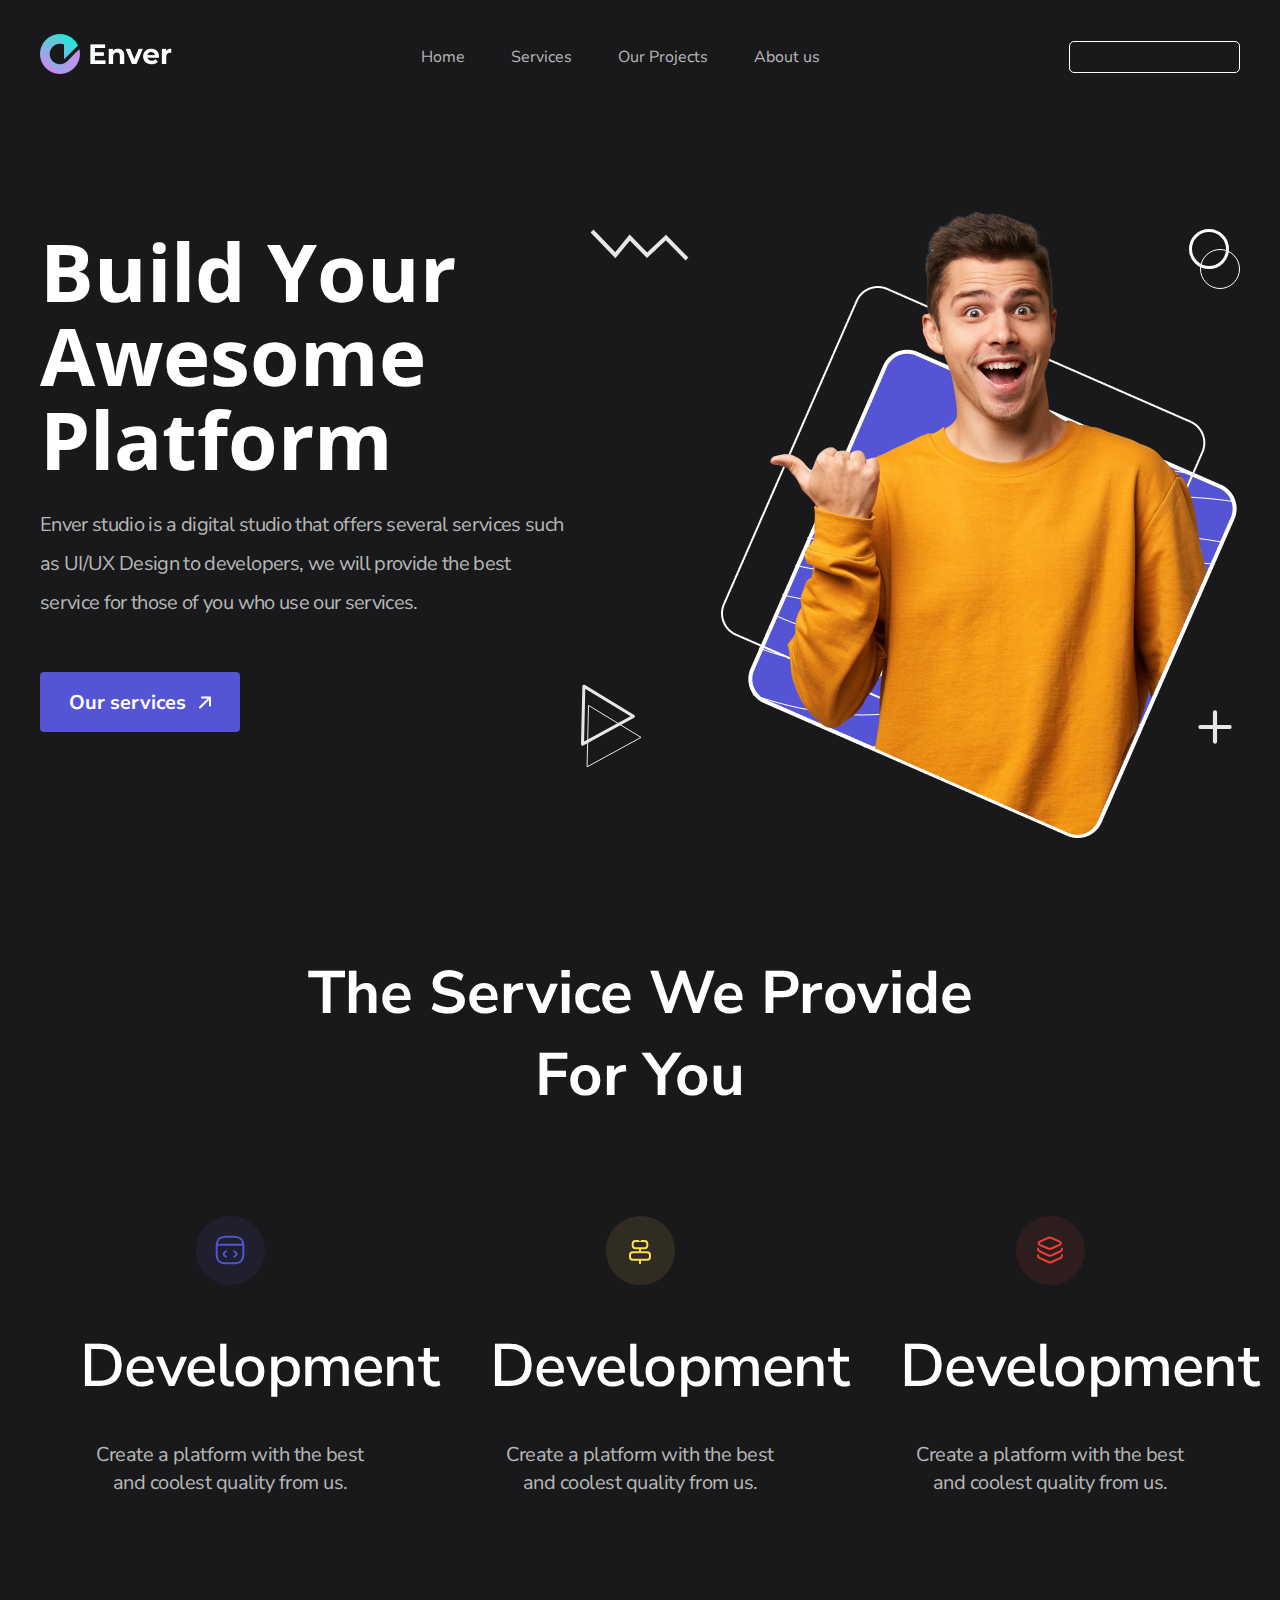
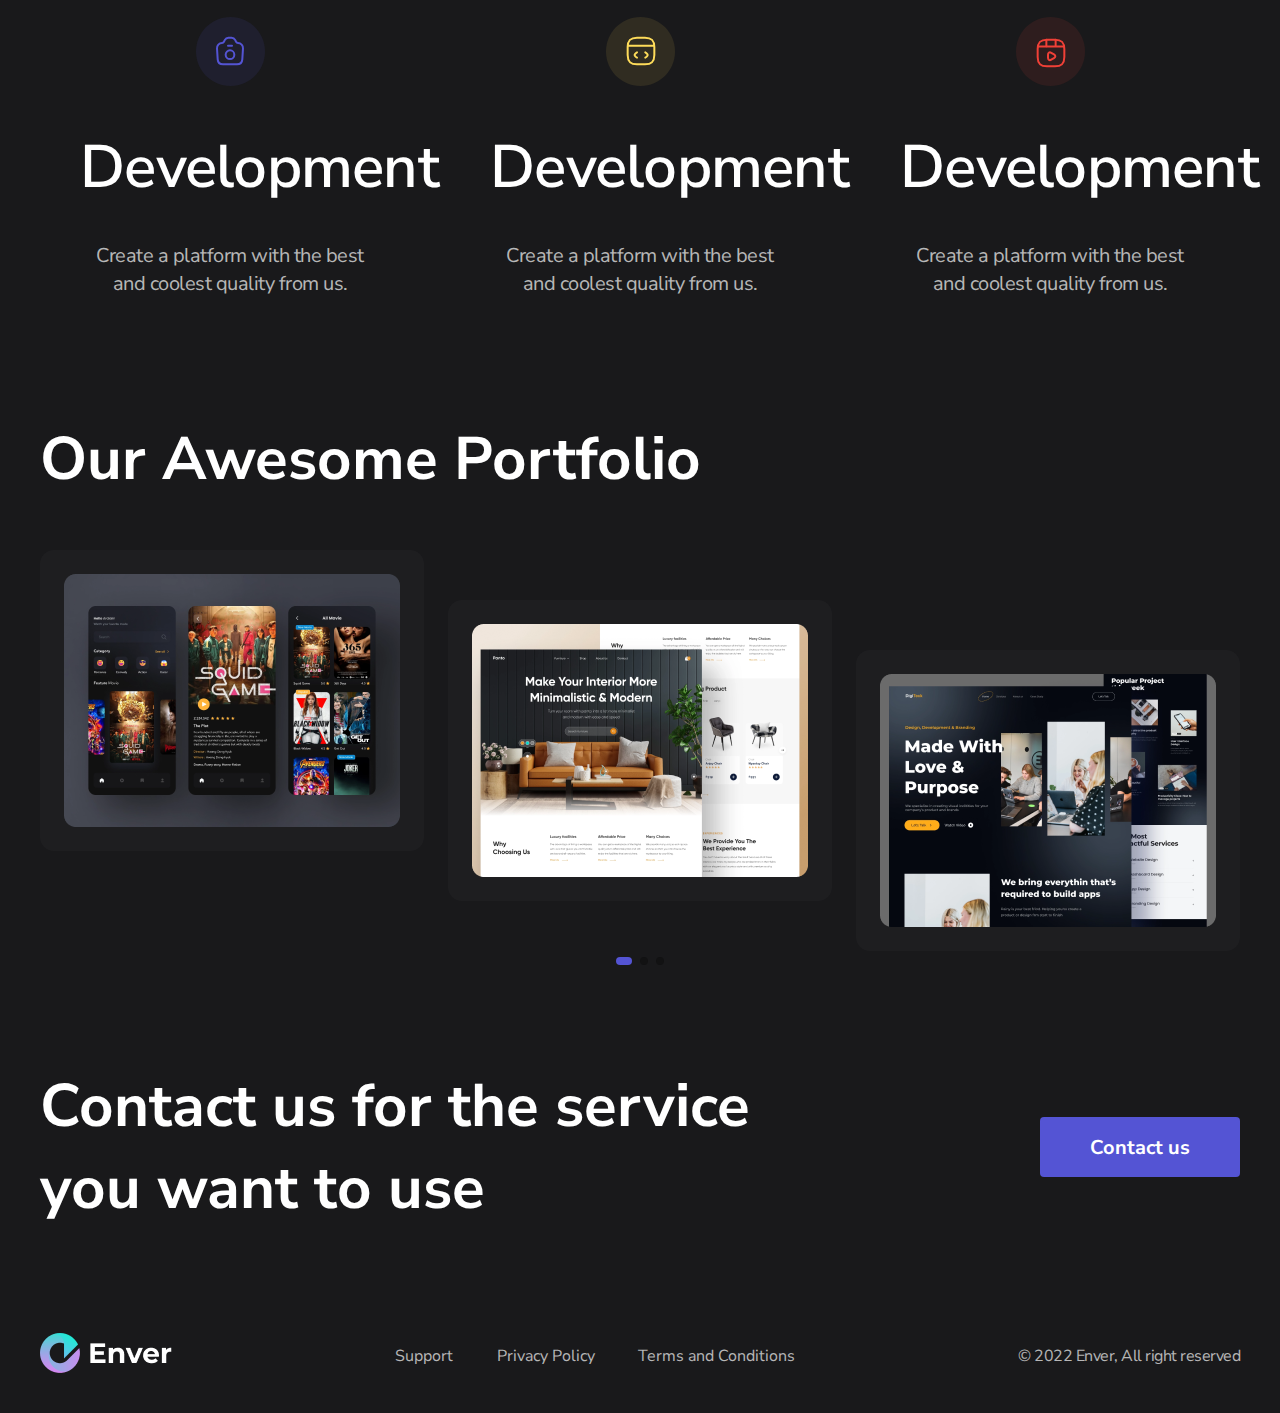
<file: images/index.html>
<!DOCTYPE html>
<html lang="en">
  <head>
    <meta charset="UTF-8" />
    <meta http-equiv="X-UA-Compatible" content="IE=edge" />
    <meta name="viewport" content="width=device-width, initial-scale=1.0" />
    <link rel="stylesheet" href="./css/variables.css" />
    <link rel="stylesheet" href="./css/style.css" />
    <title>Enver</title>
  </head>
  <body>
    <header>
      <div class="container">
        <nav class="navbar">
          <div class="logo">
            <img src="./logo.png" alt="logo" />
          </div>
          <ul class="navigation">
            <li class="navigation__item">
              <a href="#">Home</a>
            </li>
            <li class="navigation__item">
              <a href="#">Services</a>
            </li>
            <li class="navigation__item">
              <a href="#">Our Projects</a>
            </li>
            <li class="navigation__item">
              <a href="#">About us</a>
            </li>
          </ul>
          <div class="search">
            <input type="text" />
          </div>
          <div class="burger-menu">
            <img src="./burger-menu.svg" alt="Burger-menu">
          </div>
        </nav>
      </div>
    </header>
    <section class="hero">
      <div class="container">
        <div class="wrapper">
          <div class="wrapper__left">
            <h1>Build Your Awesome Platform</h1>
            <p>
              Enver studio is a digital studio that offers several services such
              as UI/UX Design to developers, we will provide the best service
              for those of you who use our services.
            </p>
            <button class="action-btn">
              Our services <img src="./arrow.svg" alt="Arrow icon" />
            </button>
          </div>
          <div class="wrapper__right">
            <img src="./header-image.png" alt="Header img" />
            <img
              class="right__icons"
              id="vector-1"
              src="./vector-1.svg"
              alt=""
            />
            <img
              class="right__icons"
              id="vector-2"
              src="./vector-2.svg"
              alt=""
            />
            <img
              class="right__icons"
              id="vector-3"
              src="./vector-3.svg"
              alt=""
            />
            <img
              class="right__icons"
              id="vector-4"
              src="./vector-4.svg"
              alt=""
            />
          </div>
        </div>
      </div>
    </section>
    <section class="services">
      <div class="container">
        <h2 class="section-title">The Service We Provide For You</h2>
        <div class="services-list">
          <div class="services-list__item">
            <img src="./development.svg" alt="" />
            <p class="item__title">Development</p>
            <p class="item__description">
              Create a platform with the best and coolest quality from us.
            </p>
          </div>
          <div class="services-list__item">
            <img src="./motion.svg" alt="" />
            <p class="item__title">Development</p>
            <p class="item__description">
              Create a platform with the best and coolest quality from us.
            </p>
          </div>
          <div class="services-list__item">
            <img src="./design.svg" alt="" />
            <p class="item__title">Development</p>
            <p class="item__description">
              Create a platform with the best and coolest quality from us.
            </p>
          </div>
          <div class="services-list__item">
            <img src="./photo.svg" alt="" />
            <p class="item__title">Development</p>
            <p class="item__description">
              Create a platform with the best and coolest quality from us.
            </p>
          </div>
          <div class="services-list__item">
            <img src="./graphic.svg" alt="" />
            <p class="item__title">Development</p>
            <p class="item__description">
              Create a platform with the best and coolest quality from us.
            </p>
          </div>
          <div class="services-list__item">
            <img src="./video.svg" alt="" />
            <p class="item__title">Development</p>
            <p class="item__description">
              Create a platform with the best and coolest quality from us.
            </p>
          </div>
        </div>
      </div>
    </section>

    <section class="portfolio">
      <div class="container">
        <h2 class="section-title">Our Awesome Portfolio</h2>
        <div class="portfolio-list">
          <div class="portfolio-list__item-first">
            <img src="./portfolio-first.png" alt="" />
          </div>
          <div class="portfolio-list__item-second">
            <img src="./portfolio-second.png" alt="" />
          </div>
          <div class="portfolio-list__item-third">
            <img src="./portfolio-third.png" alt="" />
          </div>
        </div>
        <div class="dots">
          <div class="dots__item_active"></div>
          <div class="dots__item"></div>
          <div class="dots__item"></div>
        </div>
        <div class="arrows">
        <div class="arrow">
          <img src="./arrow-left.svg" alt="">
        </div>
        <div class=" arrow arrow_active">
          <img src="./arrow-right.svg" alt="">
        </div>
      </div>
    </section>
    <section class="contact-us">
      <div class="container">
        <div class="wrapper">
          <h2 class="section-title">
            Contact us for the service you want to use
          </h2>
          <button class="action-btn">Contact us</button>
        </div>
      </div>
    </section>
    <footer>
      <div class="container">
        <div class="navbar">
          <div class="logo">
            <img src="./logo.png" alt="loggo" />
          </div>
          <ul class="navigation">
            <li class="navigation__item"><a href="#">Support</a></li>
            <li class="navigation__item"><a href="#">Privacy Policy</a></li>
            <li class="navigation__item">
              <a href="#">Terms and Conditions</a>
            </li>
          </ul>
          <span class="site-data">© 2022 Enver, All right reserved </span>
        </div>
      </div>
    </footer>
  </body>
</html>
</file>
<file: images/css/variables.css>
:root {
  --main-family: "Nunito Sans", sans-serif;
  --headers-family: "Open Sans", sans-serif;

  /* Font Size */
  --main-size: 20px;
  --nav-size: 16px;
  --section-title-size: 60px;
  --service-title-size: 28px;

  /* colors */
  --main-color: #ffffff;
  --secondary-color: #ffffffb2;
  --primary-color: #5454d4;

  --container-width: 1200px;
}

@media all and (max-width: 500px) {
  :root {
    --main-size: 16px;
    --section-title-size: 36px;
    --service-title-size: 24px;
  }
}
</file>
<file: images/css/style.css>
@import url("https://fonts.googleapis.com/css2?family=Nunito+Sans:wght@400;600;700&family=Open+Sans:wght@700&display=swap");

body {
  background-color: #19191b;
  color: var(--main-color);
  font-family: var(--main-family);
}

.container {
  max-width: var(--container-width);
  margin: 0 auto;
}

.navbar {
  display: flex;
  justify-content: space-between;
  align-items: center;
  margin-top: 30px;
}

.navigation {
  display: flex;
  justify-content: space-between;
  list-style-type: none;
  padding: 0;
  width: 400px;
}

.navigation__item a {
  color: var(--secondary-color);
  font-size: var(--nav-size);
  text-decoration: none;
}
.navigation__item a:hover {
  color: var(--primary-color);
}

.search input {
  background-color: transparent;
  border-radius: 5px;
  border: 1px solid var(--main-color);
  width: 165px;
  height: 28px;
  color: var(--main-color);
}
.burger-menu {
  display: none;
}

.hero .wrapper {
  margin-top: 145px;
  display: flex;
}
.wrapper__left {
  max-width: 530px;
}
h1 {
  font-size: 80px;
  font-family: var(--headers-family);
  margin: 0;
  line-height: 84px;
}
.wrapper__left p {
  font-size: var(--main-size);
  color: var(--secondary-color);
  line-height: 39px;
  letter-spacing: -0.66px;
  margin-top: 24px;
}
.action-btn {
  background-color: var(--primary-color);
  color: var(--main-color);
  font-family: var(--main-family);
  font-size: var(--main-size);
  font-weight: 700;
  border: none;
  border-radius: 4px;
  cursor: pointer;
  width: 200px;
  height: 60px;
}
.wrapper__left .action-btn {
  margin-top: 30px;
}

.wrapper__left .action-btn img {
  margin-left: 8px;
}

.wrapper__right {
  position: relative;
  width: 100%;
}
.wrapper__right img:first-child {
  position: absolute;
  top: -100px;
  right: -80px;
}
.right__icons {
  position: absolute;
}
#vector-1 {
  left: 20px;
  top: 0;
}
#vector-2 {
  right: 0;
  top: 0;
}
#vector-3 {
  bottom: -55px;
  left: -20px;
}
#vector-4 {
  bottom: -20px;
  right: 0;
}
h1:hover {
  color: greenyellow;
}
.wrapper__left p:hover {
  color: palevioletred;
}

.services {
  margin-top: 220px;
}
.section-title {
  font-size: var(--section-title-size);
  margin: 0;
}
.services .section-title {
  max-width: 700px;
  text-align: center;
  margin: 0 auto;
}
.services-list {
  display: flex;
  justify-content: space-between;
  flex-wrap: wrap;
  row-gap: 100px;
  margin-top: 100px;
}
.services-list__item {
  max-width: 300px;
  text-align: center;
  margin: 0 40px;
}

.item__title {
  font-size: var(--section-title-size);
  font-weight: 600;
  line-height: 30px;
  letter-spacing: -0.75px;
}

.item__description {
  font-size: var(--main-size);
  color: var(--secondary-color);
  line-height: 28px;
  letter-spacing: -0.5px;
}

.portfolio {
  margin-top: 100px;
}
.portfolio-list {
  display: flex;
  column-gap: 24px;
  margin-top: 50px;
}

.portfolio-list__item-second {
  margin-top: 50px;
}
.portfolio-list__item-third {
  margin-top: 100px;
}

.dots {
  display: flex;
  justify-content: center;
  column-gap: 8px;
}

.dots__item {
  width: 8px;
  height: 8px;
  background-color: #121213;
  border-radius: 50%;
  cursor: pointer;
}

.dots__item_active {
  width: 16px;
  height: 8px;
  background-color: var(--primary-color);
  border-radius: 10px;
  cursor: pointer;
}

.arrows {
  display: none;
  justify-content: center;
  column-gap: 12px;
}

.arrow {
  width: 38px;
  height: 38px;
  border-radius: 50%;
  display: flex;
  justify-content: center;
  align-items: center;
  background-color: #ffffff33;
}

.arrow_active {
  background-color: var(--primary-color);
}

.contact-us {
  margin-top: 100px;
}
.contact-us .section-title {
  max-width: 800px;
}

.contact-us .wrapper {
  display: flex;
  justify-content: space-between;
  align-items: center;
  column-gap: 20px;
}
footer {
  margin: 100px 0 30px;
}
.site-data {
  color: var(--secondary-color);
  letter-spacing: -0.5px;
}
/* Адаптация макета */

@media all and (max-width: 1200px) {
  .wrapper__right img:first-child {
    width: 100%;
    position: initial;
  }
  .container {
    max-width: 100%;
    padding: 0 25px;
  }
  .services-list {
    justify-content: space-evenly;
  }
  .portfolio-list {
    justify-content: center;
  }
  .portfolio-list__item-third {
    display: none;
  }
}

@media all and (max-width: 980px) {
  .hero .wrapper {
    display: block;
  }
  .wrapper__right {
    margin-top: 60px;
  }
}

@media all and (max-width: 768px) {
  header .search {
    display: flex;
  }
  header .navigation {
    display: none;
  }
  .burger-menu {
    display: block;
  }

  .portfolio-list__item-second {
    display: none;
  }
  .portfolio-list__item-first,
  .portfolio-list__item-second img {
    width: 100%;
  }
  .dots {
    display: none;
  }
  .arrows {
    display: flex;
    margin-top: 50px;
  }
  .contact-us .wrapper {
    display: block;
  }
  footer .navbar {
    flex-direction: column;
    text-align: center;
    row-gap: 40px;
  }
  footer .navigation {
    flex-direction: column;
    row-gap: 40px;
  }
}

@media all and (max-width: 500px) {
  h1 {
    font-size: 42px;
  }
  .hero .wrapper {
    margin-top: 70px;
  }
  .navigation {
    width: auto;
  }
}
</file>
